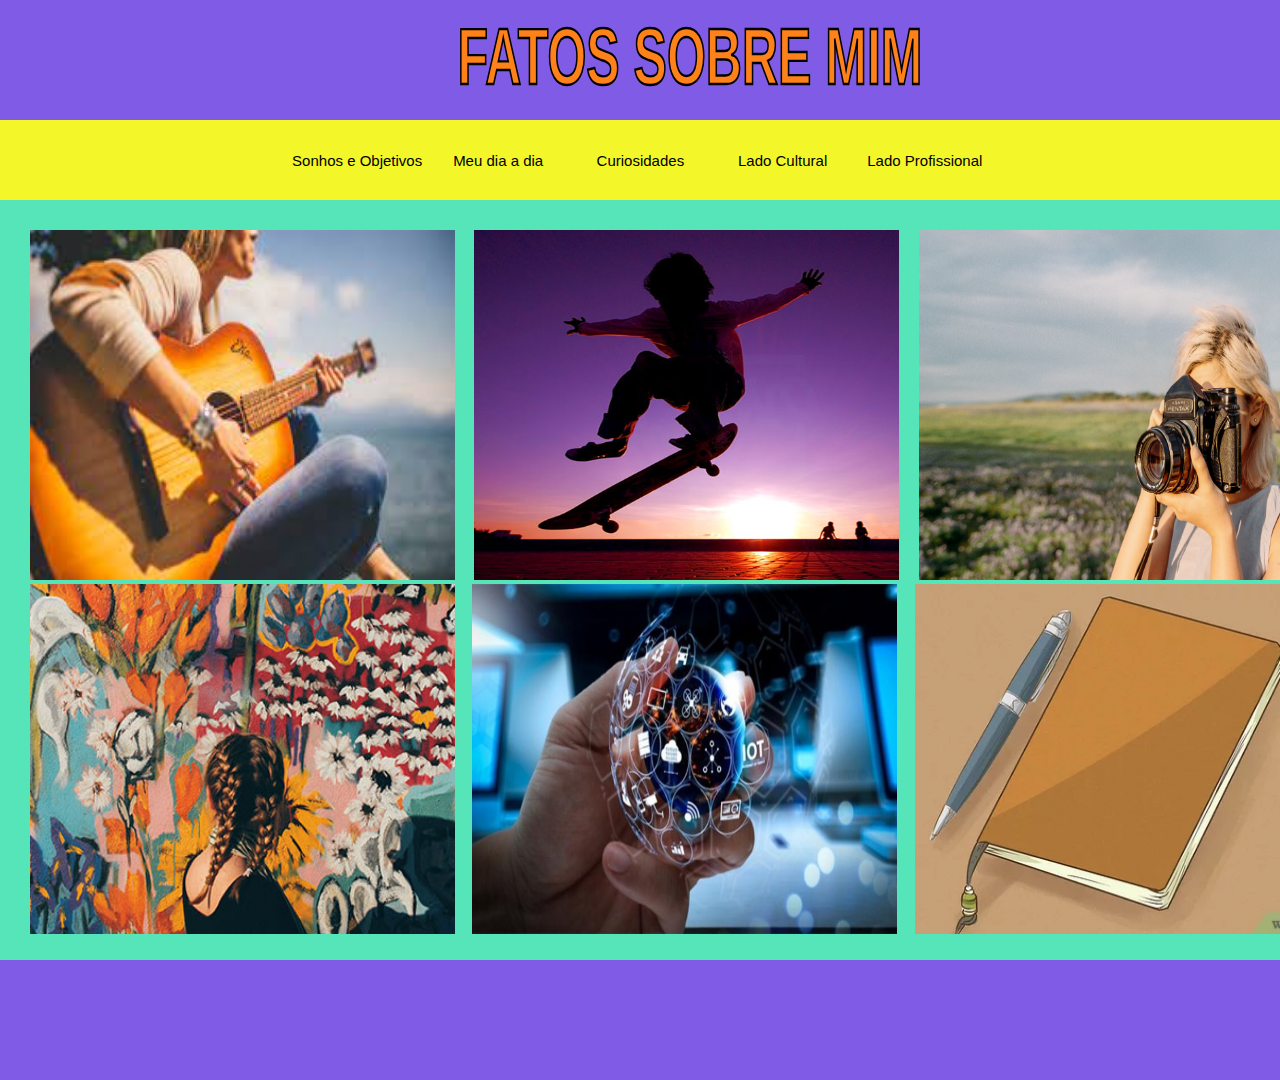
<file: index.html>
<!DOCTYPE html>
<html lang="pt-br">
<head>
    <meta charset="UTF-8">
    <meta http-equiv="X-UA-Compatible" content="IE=edge">
    <meta name="viewport" content="width=device-width, initial-scale=1.0">
    <link rel="stylesheet" href="css/style-site.css">
    <link rel="stylesheet" href="css/position.css">
    <link rel="shortcut icon" type="image/x-icon" href="zen.ico">
    <title>Fatos Sobre Mim</title>
</head>
<body>
                                
    <div id="principal">
        <div id="titulo"><h1>Fatos Sobre Mim</h1></div>
        
        <div id="menu">
            <div id="topico1"><a id="btn1" target="_blank" href="sonhos.html">Sonhos e Objetivos</a></div>
            <div id="topico2"><a id="btn2" target="_blank" href="rotina.html">Meu dia a dia</a></div>
            <div id="topico3"><a id="btn3" target="_blank" href="curiosidades.html">Curiosidades</a></div>
            <div id="topico4"><a id="btn4" target="_blank" href="cultura.html">Lado Cultural</a></div>
            <div id="topico5"><a id="btn5" target="_blank" href="profissional.html">Lado Profissional</a></div></div>

        <div id="imagens"> 
            
            <img id="image1" src="im/viola.jpg" alt="" title=" Gosto de tocar Violão ">
            <img id="image2" src="im/originalkk.jpg" alt="" title=" Me arrisco no skate ">
            <img id="image3" src="im/cam.jpg" alt="" title=" Amo registrar momentos e sou fotografa na igreja">
            <img id="image4" src="im/arte.jpg" alt="" title=" Gosto de pintar e desenhar nas horas vagas ">
            <img id="image5" src="im/tech.jpg" alt="" title=" Sou muito curiosa sobre tecnologia ">
            <img id="image6" src="im/book.jpg" alt="" title=" Gosto de escrever ideias toda hora ">
        </div>
</body>
</html>
</file>
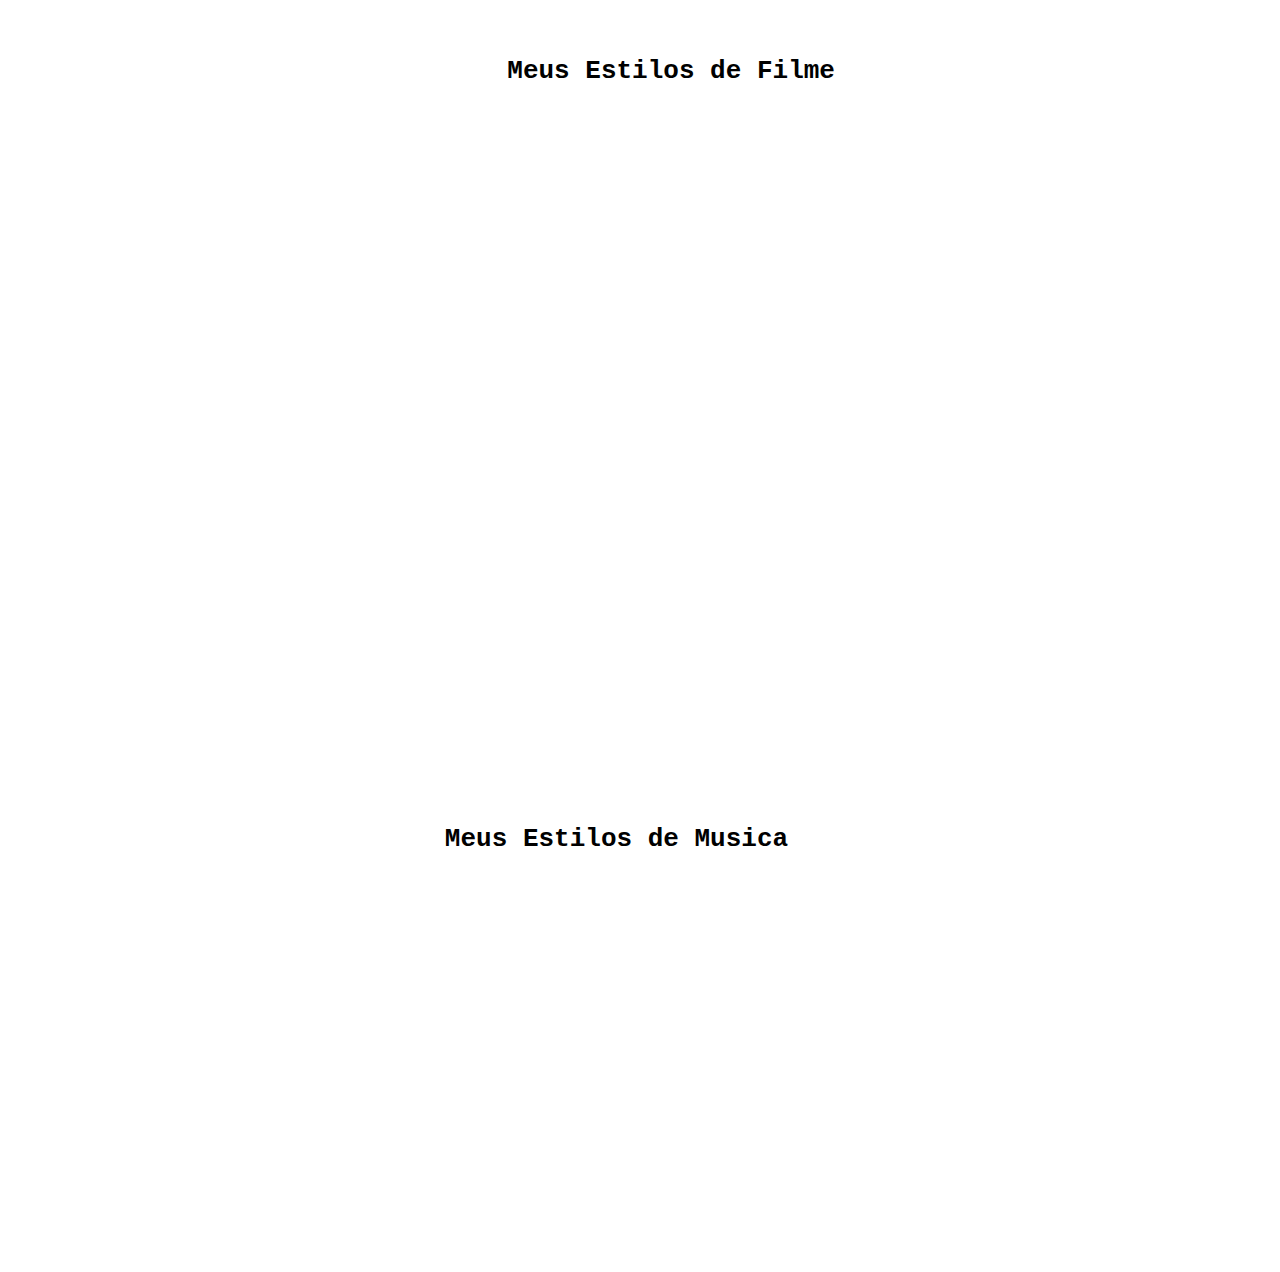
<file: cultura.html>
<!DOCTYPE html>
<html lang="pt-br">
<head>
    <meta charset="UTF-8">
    <meta http-equiv="X-UA-Compatible" content="IE=edge">
    <meta name="viewport" content="width=device-width, initial-scale=1.0">
    <title>Cultural</title>
    <link rel="shortcut icon" type="image/x-icon" href="zen.ico">

    
</head>
<body>
    <div class="container">
        <header class="header">
     <h1> <pre>    
                                Meus Estilos de Filme                </pre> </h1>
        </header>
        <br>
    <iframe width="560" height="315" src="https://www.youtube.com/embed/m9bOpeuvNwY" 
    title="YouTube video player" frameborder="0" allow="accelerometer; autoplay; 
    clipboard-write; encrypted-media; gyroscope; picture-in-picture" allowfullscreen></iframe>

    <iframe width="560" height="315" src="https://www.youtube.com/embed/EmqkaxOw6_o" 
    title="YouTube video player" frameborder="0" allow="accelerometer; autoplay; 
    clipboard-write; encrypted-media; gyroscope; picture-in-picture" allowfullscreen></iframe>
    
    <iframe width="560" height="315" src="https://www.youtube.com/embed/OSgX2EHAxOU" 
    title="YouTube video player" frameborder="0" allow="accelerometer; autoplay; 
    clipboard-write; encrypted-media; gyroscope; picture-in-picture" allowfullscreen></iframe>
   
    <iframe width="560" height="315" src="https://www.youtube.com/embed/SN4fScTREMo" 
    title="YouTube video player" frameborder="0" allow="accelerometer; autoplay; 
    clipboard-write; encrypted-media; gyroscope; picture-in-picture" allowfullscreen></iframe>
    <h1> <pre>    
                            Meus Estilos de Musica                </pre> </h1>
</header>
    <iframe src="https://open.spotify.com/embed/track/5u8yv7FPvdRZLBF40BaThB" 
    width="300" height="380" frameborder="0" allowtransparency="true" 
    allow="encrypted-media"></iframe>
    <iframe src="https://open.spotify.com/embed/track/48i055G1OT5KxGGftwFxWy" 
    width="300" height="380" frameborder="0" allowtransparency="true" 
    allow="encrypted-media"></iframe>
    <iframe src="https://open.spotify.com/embed/track/0YVsrgp4OOUhFuYMAVQazV" 
    width="300" height="380" frameborder="0" allowtransparency="true" allow="encrypted-media"></iframe>
    <iframe src="https://open.spotify.com/embed/track/3xnHhS5ka7SVLFkBBGkouP" 
    width="300" height="380" frameborder="0" allowtransparency="true" allow="encrypted-media"></iframe>
</body>
</html>
</file>
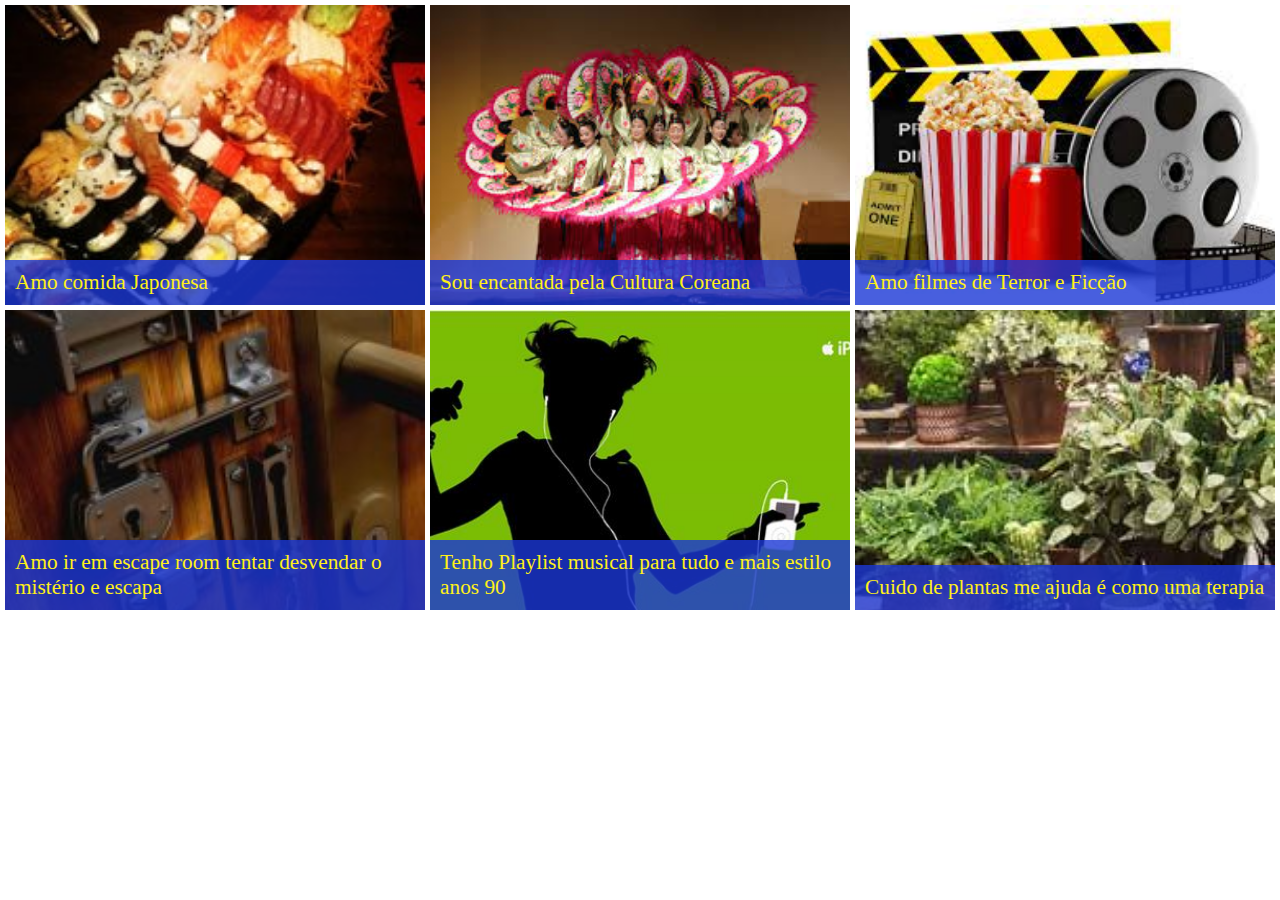
<file: curiosidades.html>
<!DOCTYPE html>
<html lang="pt-br">
<head>
    <meta charset="UTF-8">
    <meta name="viewport" content="width=device-width, initial-scale=1.0">
    <link rel="stylesheet" href="css/stylega.css">
    <link rel="shortcut icon" type="image/x-icon" href="zen.ico">
    <title>Curiosidades</title>
    
</head>
<body>
    <div class="container-galeria">
        <div class="item-galeria w-2 h-1">
            <img src="im/jp.jpg" alt="" class="img-galeria">
            <span class="title-galeria">
                Amo comida Japonesa 
            </span>
        </div>
        <div class="item-galeria w-2 h-1">
            <img src="im/ko.jpg" alt="" class="img-galeria">
            <span class="title-galeria">
                Sou encantada pela Cultura Coreana
            </span>
        </div>
        <div class="item-galeria w-2 h-1">
            <img src="im/cine.jpg" alt="" class="img-galeria">
            <span class="title-galeria">
                Amo filmes de Terror e Ficção
            </span>
        </div>
        <div class="item-galeria w-2 h-1">
            <img src="im/sc.jpg" alt="" class="img-galeria">
            <span class="title-galeria">
                Amo ir em escape room tentar desvendar o mistério e escapa
            </span>
        </div>
        <div class="item-galeria w-2 h-1">
            <img src="im/90s.jpg" alt="" class="img-galeria">
            <span class="title-galeria">
                Tenho Playlist musical para tudo e mais estilo anos 90
            </span>
        </div>
        <div class="item-galeria w-2 h-1">
            <img src="im/plantas-thumb.jpg" alt="" class="img-galeria">
            <span class="title-galeria">
                Cuido de plantas me ajuda é como uma terapia
            </span>
        </div>
        </div>
    </div>
</body>

</html>
</file>
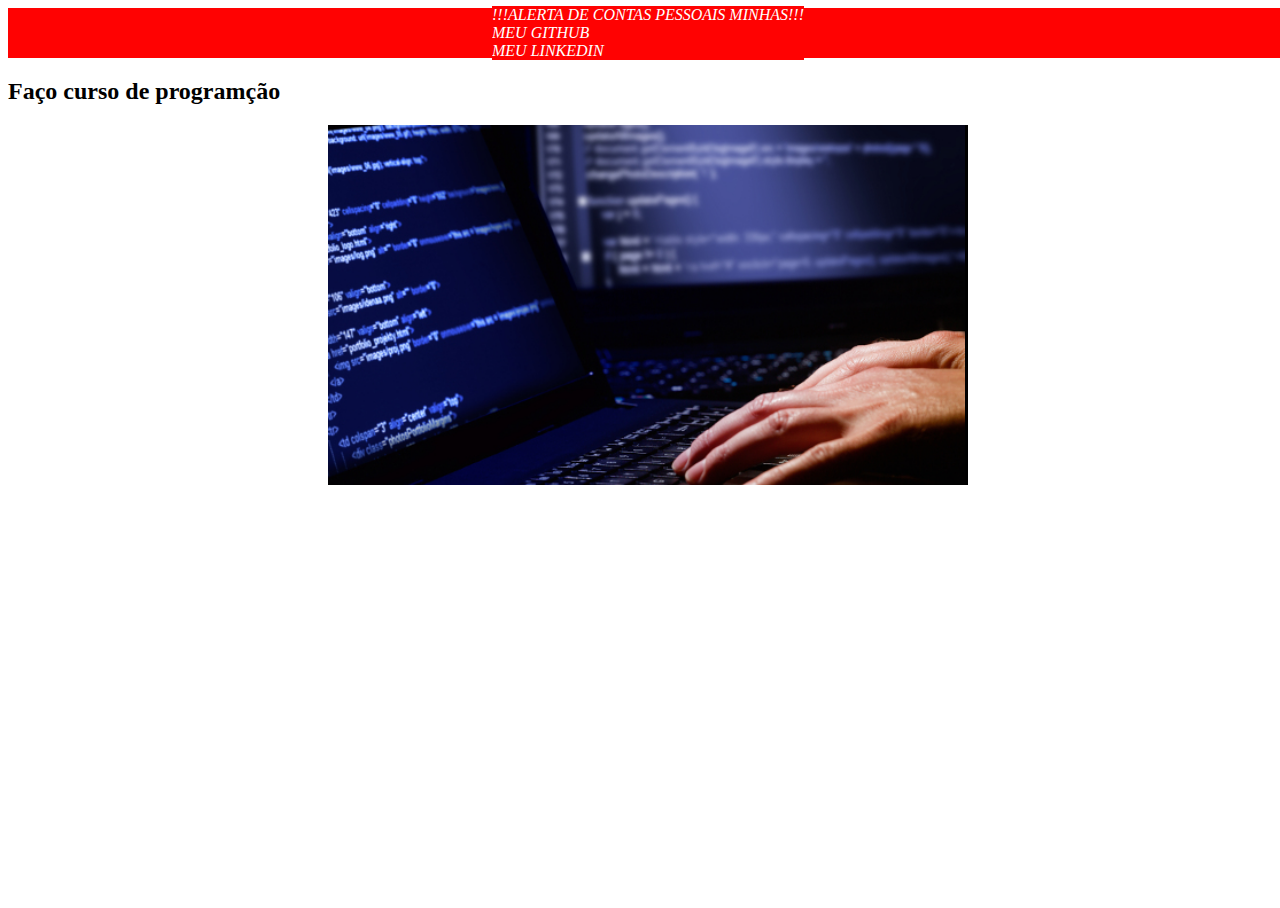
<file: profissional.html>
<!DOCTYPE html>
<html lang="pt-br">
<head>
    <meta charset="UTF-8">
    <meta http-equiv="X-UA-Compatible" content="IE=edge">
    <meta name="viewport" content="width=device-width, initial-scale=1.0">
    <title>Lado profissional</title>
    <link rel="shortcut icon" type="image/x-icon" href="zen.ico">
    <link rel="stylesheet" href="css/default.css">
    <link rel="stylesheet" href="css/st.css">
    <link rel="stylesheet" href="css/anim.css">
</head>
<body>
    <div class="container">
        <header class="header">
            <footer class="footer">
                <address>
                !!!ALERTA DE CONTAS PESSOAIS MINHAS!!!<br>
                    <a href="https://github.com/OliveiraSjulia">MEU GITHUB</a> <br>
                    <a href="https://www.linkedin.com/in/julia-oliveira-santos/">MEU LINKEDIN</a>
                </address>
            </footer>
        </header>
        <div class="fotos"> <h2> Faço curso de programção
         </h2>
        <main class="main">
            <section class="galery">
                <div class="fotos">
                    <img src="im/programador_Magic.jpg" alt="imagem1" title="Suits é minha série favorita">
                </div>
            </section>

        </main>
    </div>
</body>
</html>
</file>
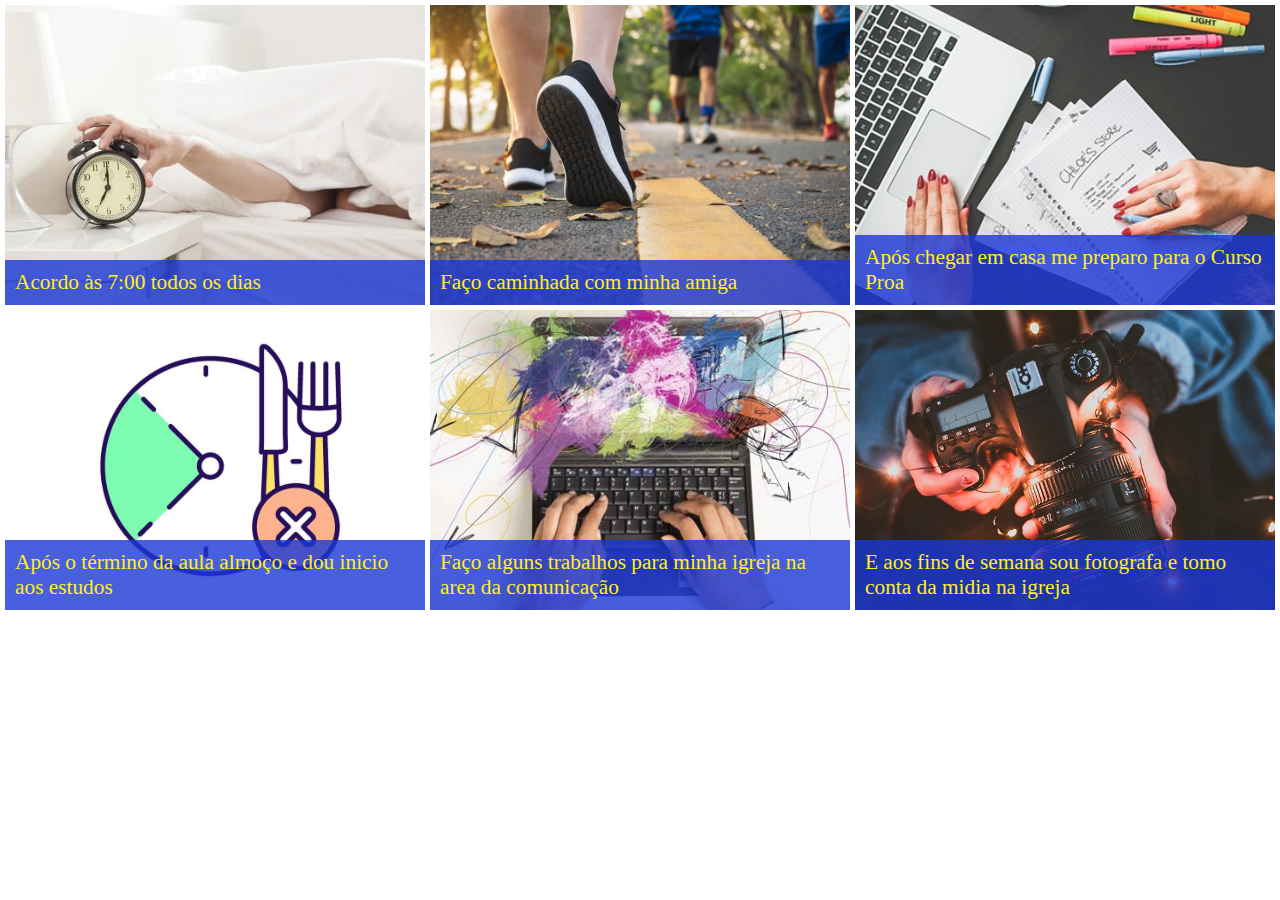
<file: rotina.html>
<!DOCTYPE html>
<html lang="pt-br">
<head>
    <meta charset="UTF-8">
    <meta name="viewport" content="width=device-width, initial-scale=1.0">
    <link rel="stylesheet" href="css/stylega.css">
    <link rel="shortcut icon" type="image/x-icon" href="zen.ico">
    <title>Minha Semana</title>
    
</head>
<body>
        <div class="container-galeria">
            <div class="item-galeria w-2 h-1">
                <img src="im/desp.jpg" alt="" class="img-galeria">
                <span class="title-galeria">
                    Acordo às 7:00 todos os dias 
                </span>
            </div>
            <div class="item-galeria w-2 h-1">
                <img src="im/caminhada.jpg" alt="" class="img-galeria">
                <span class="title-galeria">
                    Faço caminhada com minha amiga
                </span>
            </div>
            <div class="item-galeria w-2 h-1">
                <img src="im/cur.jpg" alt="" class="img-galeria">
                <span class="title-galeria">
                    Após chegar em casa me preparo para o Curso Proa
                </span>
            </div>
            <div class="item-galeria w-2 h-1">
                <img src="im/mo.jpg" alt="" class="img-galeria">
                <span class="title-galeria">
                    Após o término da aula almoço e dou inicio aos estudos
                </span>
            </div>
            <div class="item-galeria w-2 h-1">
                <img src="im/ig.jpg" alt="" class="img-galeria">
                <span class="title-galeria">
                   Faço alguns trabalhos para minha igreja na area da comunicação 
                </span>
            </div>
            <div class="item-galeria w-2 h-1">
                <img src="im/fto.jpg" alt="" class="img-galeria">
                <span class="title-galeria">
                    E aos fins de semana sou fotografa e tomo conta da midia na igreja
                </span>
            </div>
            </div>
        </div>
</body>

</html>
</file>
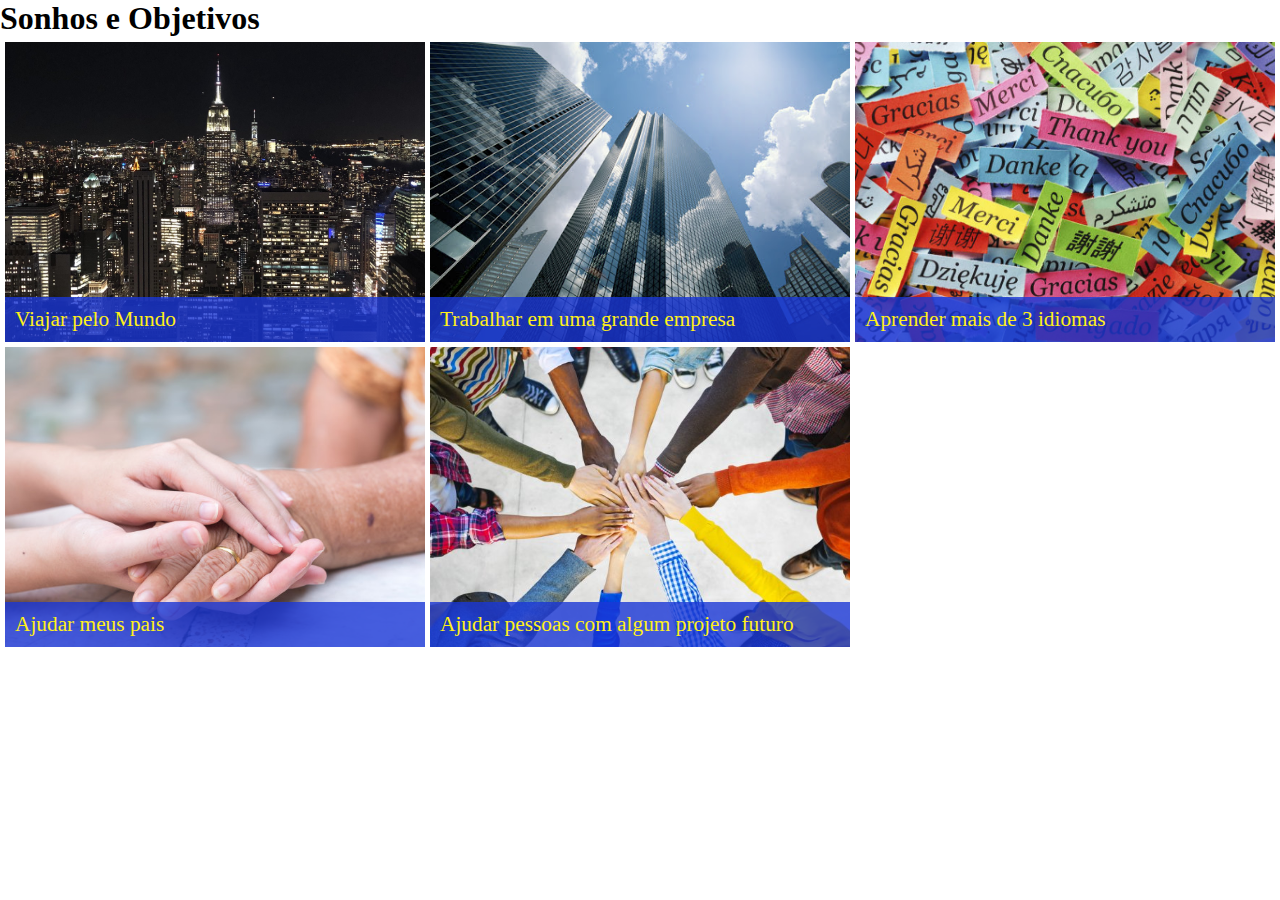
<file: sonhos.html>
<!DOCTYPE html>
<html lang="pt-br">
<head>
    <meta charset="UTF-8">
    <meta name="viewport" content="width=device-width, initial-scale=1.0">
    <link rel="stylesheet" href="css/stylega.css">
    <link rel="shortcut icon" type="image/x-icon" href="zen.ico">
    <title>Sonhos e Objetivos</title>
    
</head>
<body>
    <div id="principal"></div>
        <div id="titulo"><h1>Sonhos e Objetivos</h1></div>
    <div class="container-galeria">
            <div class="item-galeria w-2 h-1">
                <img src="im/ci.jpg" alt="" class="img-galeria">
                <span class="title-galeria">
                   Viajar pelo Mundo
                </span>
            </div>
            <div class="item-galeria w-2 h-1">
                <img src="im/emp.jpg" alt="" class="img-galeria">
                <span class="title-galeria">
                    Trabalhar em uma grande empresa
                </span>
            </div>
            <div class="item-galeria w-2 h-1">
                <img src="im/word.jpg" alt="" class="img-galeria">
                <span class="title-galeria">
                    Aprender mais de 3 idiomas
                </span>
            </div>
            <div class="item-galeria w-2 h-1">
                <img src="im/comp.jpg" alt="" class="img-galeria">
                <span class="title-galeria">
                    Ajudar meus pais
                </span>
            </div>
            <div class="item-galeria w-2 h-1">
                <img src="im/maos.jpg" alt="" class="img-galeria">
                <span class="title-galeria">
                    Ajudar pessoas com algum projeto futuro

                </span>
            </div>
            </div>
        </div>
</body>

</html>
</file>
<file: css/style-site.css>
*{
    margin: 0;
    padding: 0;
    border: 0;
    font-family:'Segoe UI', Tahoma, Geneva, Verdana, sans-serif;
}

#principal{
    padding: 0;
    position: relative;
    margin: 0 auto;
    width: 1380px;
    height: 1080px;
    background-color:rgb(128, 91, 230);
}

#titulo{
    position: relative;
    float: left;
    background-color:306082;
    width: 1380px;
    height: 120px;

    
}



h1{
    color: rgb(255, 129, 25);
    font-family:'Trebuchet MS', 'Lucida Sans Unicode', 'Lucida Grande', 'Lucida Sans', Arial, sans-serif;
    text-align: center;
    -webkit-text-stroke-width:1.5px;
    -webkit-text-stroke-color: rgb(0, 0, 0);
  
    text-transform: uppercase;
    transform: scale(1,1.6);
    position: relative;
    margin-top: 28px;
    font-size: 50px;
}


#menu{
    width: 1370px;
    height: 70px;
    padding: 5px;
    position: relative;
    float: left;
    background-color:rgb(243, 247, 41);

}



#btn1,#btn2,#btn3,#btn4,#btn5{
    text-decoration: none;
    font-family: sans-serif;
    color: rgb(0, 0, 0);
    font-size: 15px;
    width: 133px;
    padding: 10px 5px;
    text-align: center;
    display: inline-block;
    transition: 0.5s;
   
  
    
}

#btn1:hover,#btn2:hover,#btn3:hover,#btn4:hover,#btn5:hover,#btn6:hover,#btn7:hover{
    
    color: rgb(207, 30, 252);
    transition: 0.5;
}


#imagens{
    position: relative;
    float: left;
    background-color: #56e4b9;
    width:  1320px;
    height: 700px;
    padding: 30px;
}

#image1, #image2, #image3, #image4, #image5, #image6 {
    height: 350px;
    width: 425px;
    position: relative;
    transition: 0.5s;
}

#image1{
    margin-right: 7.5px;
}
#image2{
    margin-left: 7.5px;
    margin-right: 7.5px;
}
#image3{
    margin-left: 7.5px;
}
#image4{
    margin-right: 6.5px;
}
#image5{
    margin-left: 6.5px;
    margin-right: 6.5px;
}
#image6{
    margin-left: 6.5px;
}

#image1:hover, #image2:hover, #image3:hover, #image4:hover, #image5:hover, #image6:hover {
    transition: 0.5s;
    height: 262px;
    width: 397.4px;
}

.fonteformat{
    font-size: large;
    color: rgb(235, 228, 228);
    text-align: justify;
    text-indent: 50px;
    line-height: 30px;
}

#text1{
    position: relative;
    float: left;
    background-color: #0a38ce;
    width: 599px;
    height: 380px;
    padding: 20px;
    border-right-style: solid;
    border-right-width: 1px;
    border-right-color: #e5ff00;
}



#down{
    position: relative;
    float: left;
    background-color: #454C4D;
    width:  1260px;
    height: 80px;
    text-align: center;
    vertical-align: middle;
    line-height: 85px;
    padding: 10px;
    position: relative;
    bottom: 75%;
    left: 35%;
    font-size: 10px;
}
</file>
<file: css/position.css>
#btn1{
    left: 285.666px;
    position: absolute;
    top: 22px;
    
}
#btn2{
    left: 426.6666px;
    position: absolute;
    top: 22px;
}
#btn3{
    left:  568.8888px;
    position: absolute;
    top: 22px;
}
#btn4{
    left: 711.1111px;
    position: absolute;
    top: 22px;
}
#btn5{
    left: 853.3333px;
    position: absolute;
    top: 22px;
}
</file>
<file: css/stylega.css>
@import url('https://fonts.googleapis.com/css2?family=Quicksand:wght@400&display=swap');

*{
    margin:0;
    padding: 0;
    box-sizing: border-box;
}

.container-galeria{
    display: grid;
    grid-template-columns: repeat(6,1fr);
    grid-auto-rows: 300px;
    padding: 5px;
    grid-gap: 5px;
}

.item-galeria{
    position: relative;
}

.item-galeria .img-galeria{
    width: 100%;
    height: 100%;
    object-fit: cover;
}
.item-galeria .title-galeria{
    position: absolute;
    background-color: rgba(26, 55, 214, 0.8);
    left: 0;
    bottom: 0;
    width: 100%;
    color: rgb(255, 240, 25);
    padding: 10px;
    font-size: 16pt;
    font-family: "Lucida Console";
}


.h-1{
    grid-row: span 1;
}

.h-2{
    grid-row: span 2;
}
.h-3{
    grid-row: span 3;
}

.w-1{
    grid-column: span 1;
}

.w-2{
    grid-column: span 2;
}
.w-3{
    grid-column: span 3;
}

@media(max-width:768px){
    .container-galeria{
        grid-template-columns: repeat(1,1fr);
        grid-auto-rows: 50vh;
    }

    .h-2{
        grid-row: span 1;
    }
    
    .w-2{
        grid-column: span 1;
    }
}
</file>
<file: css/default.css>
@import url('https://fonts.googleapis.com/css2?family=Roboto+Condensed:ital,wght@0,300;0,400;0,700;1,300;1,400;1,700&display=swap');

html, body { font-family:Georgia, 'Times New Roman', Times, serif, sans-serif; font-size: 100%; width: 100%; height: 100%; }

p { text-align: justify; }
h1 { font-size: 2.2em; font-weight: 700; }
h1 { font-size: 1.8em; font-weight: 700; }
h1 { font-size: 1.4em; font-weight: 700; }
a { text-decoration: none; transition: 0.5s; }
a:hover { opacity: 0.6; }

.container { width: 100%; height: 100%; display: grid; grid-template-rows: 50px auto 50px; }
.header, .footer { display: flex; align-items: center; justify-content: center; background-color: #ff0202; }
.header h1, footer address { color: rgb(255, 255, 255); }
.main { display: flex; align-items: center; justify-content: center; }
.footer address { font-weight: 300; overflow: auto; }
.footer address a { font-weight: 400; color: white; }
</file>
<file: css/st.css>
.galery {
    width: 640px;
    height: 360px;
    background-color: black;
    overflow: hidden;
}

.galery .fotos {
    width: 500%;
    animation-name: animacao;
    animation-duration: 20s;
    animation-iteration-count: infinite;
}

.galery .fotos img {
    width: 19.9%;
}
</file>
<file: css/anim.css>
@keyframes anim {
    0% { margin-left: 0; }
    20% { margin-left: 0; }
    25% { margin-left: -100%; }
    45% { margin-left: -100%; }
    50% { margin-left: -200%; }
    70% { margin-left: -200%; }
    75% { margin-left: -300%; }
    95% { margin-left: -300%; }
    100% { margin-left: -400%; }
}
</file>
